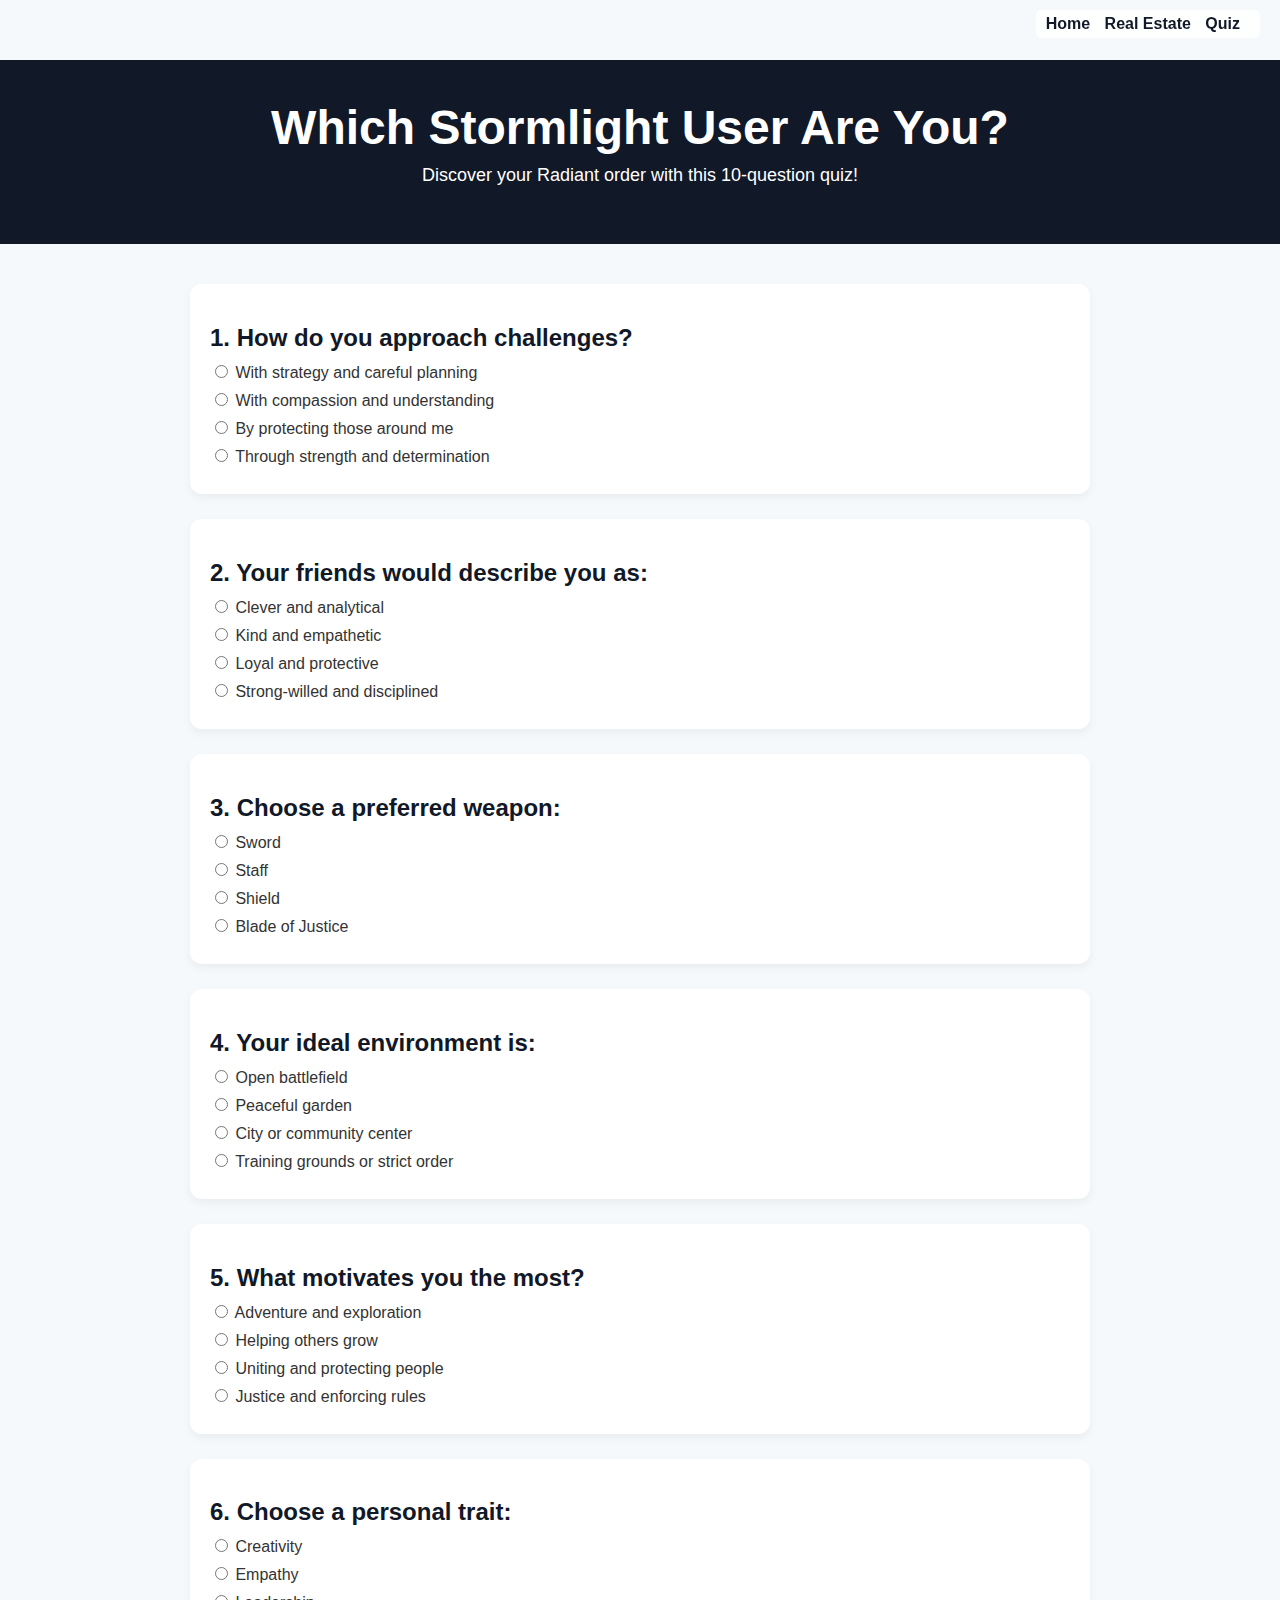
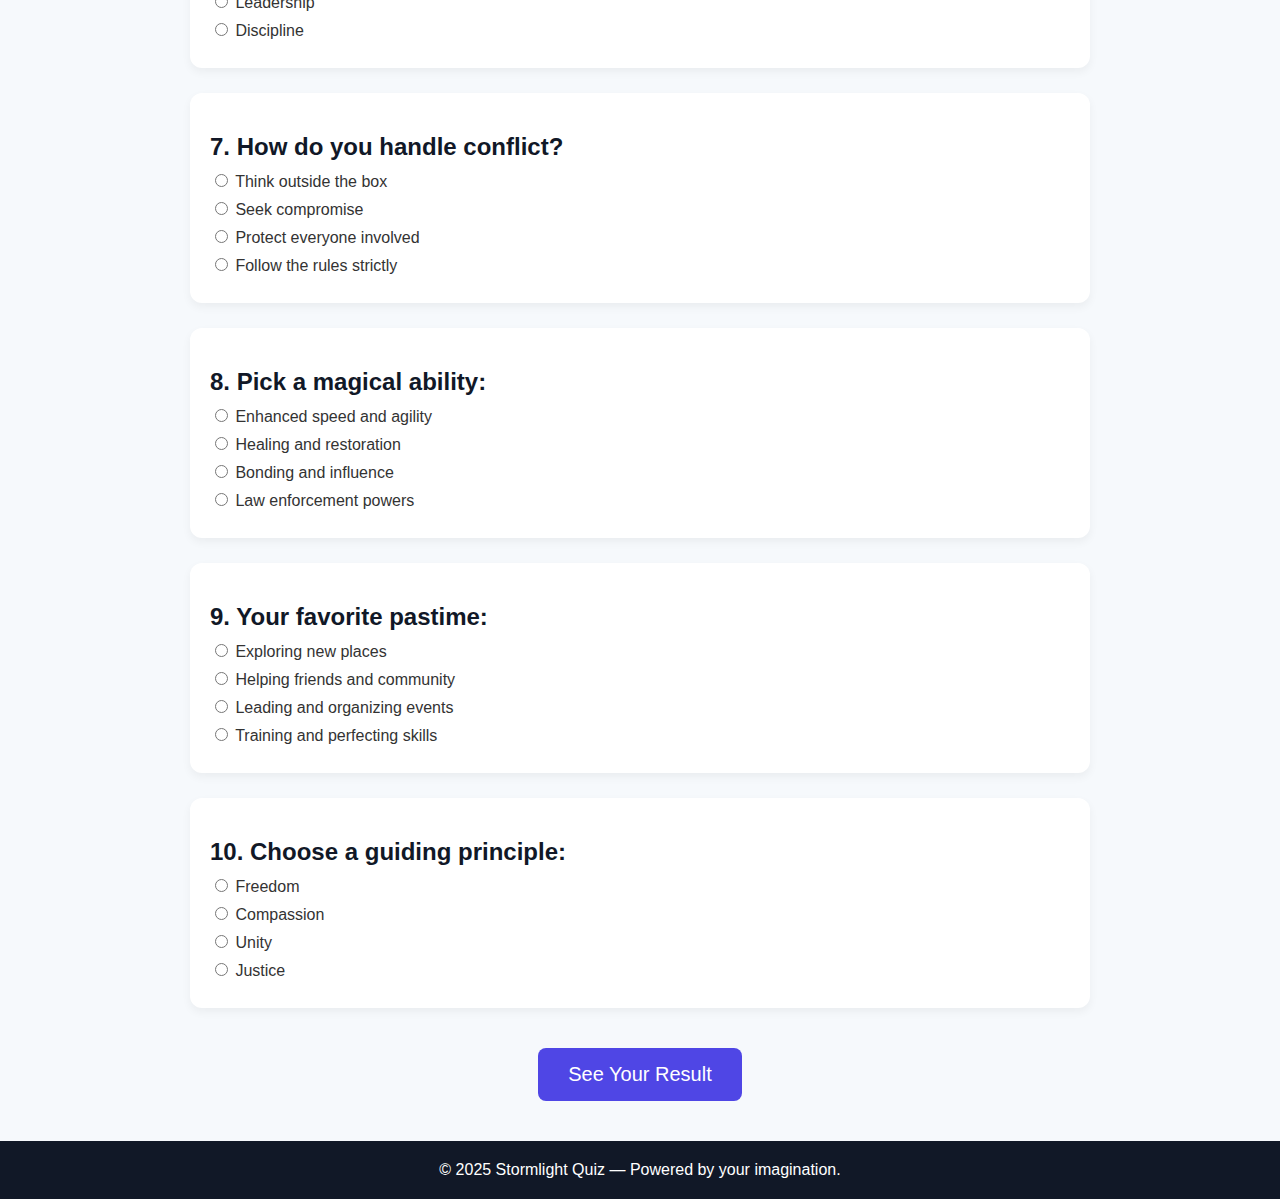
<file: html/ai.html>
<!DOCTYPE html>
<html lang="en">
<head>
    <meta charset="UTF-8">
    <meta name="viewport" content="width=device-width, initial-scale=1.0">
    <title>Stormlight User Quiz</title>
    <style>
        body {
            margin: 0;
            font-family: Arial, sans-serif;
            background: #f6f9fc;
            color: #333;
        }

        /* Navbar styles */
        nav {
            position: fixed;
            top: 10px;
            right: 20px;
            font-weight: bold;
            background: rgba(255,255,255,0.9);
            padding: 5px 10px;
            border-radius: 5px;
            z-index: 1000;
        }

        nav a {
            margin-right: 10px;
            text-decoration: none;
            color: #111827;
        }

        nav a:hover {
            text-decoration: underline;
        }

        header {
            background: #111827;
            color: white;
            padding: 40px;
            text-align: center;
            margin-top: 60px; /* Push content below navbar */
        }

        header h1 {
            font-size: 48px;
            margin: 0;
        }

        header p {
            font-size: 18px;
            margin-top: 10px;
        }

        .container {
            width: 85%;
            max-width: 900px;
            margin: 40px auto;
        }

        .quiz-question {
            background: white;
            padding: 20px;
            border-radius: 12px;
            box-shadow: 0 4px 10px rgba(0,0,0,0.05);
            margin-bottom: 25px;
        }

        .quiz-question h2 {
            color: #111827;
            margin-bottom: 10px;
        }

        label {
            display: block;
            margin: 8px 0;
            cursor: pointer;
        }

        .submit-btn {
            display: block;
            width: fit-content;
            margin: 40px auto;
            padding: 15px 30px;
            background: #4f46e5;
            color: white;
            font-size: 20px;
            border-radius: 8px;
            border: none;
            cursor: pointer;
        }

        .result {
            text-align: center;
            margin-top: 30px;
            font-size: 24px;
            font-weight: bold;
        }

        .footer {
            background: #111827;
            color: white;
            padding: 20px;
            text-align: center;
            margin-top: 40px;
        }
    </style>
</head>
<body>
    <!-- Navbar -->
    <nav>
        <a href="../startbootstrap-freelancer-gh-pages/index.html">Home</a>
        <a class="nav-link py-3 px-0 px-lg-3 rounded" href="scratch.html">Real Estate</a>
        <a href="ai.html">Quiz</a>
    </nav>

    <!-- HEADER -->
    <header>
        <h1>Which Stormlight User Are You?</h1>
        <p>Discover your Radiant order with this 10-question quiz!</p>
    </header>

    <div class="container" id="quiz-container">
        <!-- Quiz questions will go here -->
    </div>

    <button class="submit-btn" onclick="calculateResult()">See Your Result</button>
    <div class="result" id="result"></div>

    <div class="footer">
        © 2025 Stormlight Quiz — Powered by your imagination.
    </div>

    <script>
        const questions = [
            {
                question: "1. How do you approach challenges?",
                options: [
                    { text: "With strategy and careful planning", type: "Willshaper" },
                    { text: "With compassion and understanding", type: "Edgedancer" },
                    { text: "By protecting those around me", type: "Bondsmith" },
                    { text: "Through strength and determination", type: "Skybreaker" }
                ]
            },
            {
                question: "2. Your friends would describe you as:",
                options: [
                    { text: "Clever and analytical", type: "Truthwatcher" },
                    { text: "Kind and empathetic", type: "Edgedancer" },
                    { text: "Loyal and protective", type: "Bondsmith" },
                    { text: "Strong-willed and disciplined", type: "Skybreaker" }
                ]
            },
            {
                question: "3. Choose a preferred weapon:",
                options: [
                    { text: "Sword", type: "Willshaper" },
                    { text: "Staff", type: "Edgedancer" },
                    { text: "Shield", type: "Bondsmith" },
                    { text: "Blade of Justice", type: "Skybreaker" }
                ]
            },
            {
                question: "4. Your ideal environment is:",
                options: [
                    { text: "Open battlefield", type: "Willshaper" },
                    { text: "Peaceful garden", type: "Edgedancer" },
                    { text: "City or community center", type: "Bondsmith" },
                    { text: "Training grounds or strict order", type: "Skybreaker" }
                ]
            },
            {
                question: "5. What motivates you the most?",
                options: [
                    { text: "Adventure and exploration", type: "Willshaper" },
                    { text: "Helping others grow", type: "Edgedancer" },
                    { text: "Uniting and protecting people", type: "Bondsmith" },
                    { text: "Justice and enforcing rules", type: "Skybreaker" }
                ]
            },
            {
                question: "6. Choose a personal trait:",
                options: [
                    { text: "Creativity", type: "Willshaper" },
                    { text: "Empathy", type: "Edgedancer" },
                    { text: "Leadership", type: "Bondsmith" },
                    { text: "Discipline", type: "Skybreaker" }
                ]
            },
            {
                question: "7. How do you handle conflict?",
                options: [
                    { text: "Think outside the box", type: "Willshaper" },
                    { text: "Seek compromise", type: "Edgedancer" },
                    { text: "Protect everyone involved", type: "Bondsmith" },
                    { text: "Follow the rules strictly", type: "Skybreaker" }
                ]
            },
            {
                question: "8. Pick a magical ability:",
                options: [
                    { text: "Enhanced speed and agility", type: "Willshaper" },
                    { text: "Healing and restoration", type: "Edgedancer" },
                    { text: "Bonding and influence", type: "Bondsmith" },
                    { text: "Law enforcement powers", type: "Skybreaker" }
                ]
            },
            {
                question: "9. Your favorite pastime:",
                options: [
                    { text: "Exploring new places", type: "Willshaper" },
                    { text: "Helping friends and community", type: "Edgedancer" },
                    { text: "Leading and organizing events", type: "Bondsmith" },
                    { text: "Training and perfecting skills", type: "Skybreaker" }
                ]
            },
            {
                question: "10. Choose a guiding principle:",
                options: [
                    { text: "Freedom", type: "Willshaper" },
                    { text: "Compassion", type: "Edgedancer" },
                    { text: "Unity", type: "Bondsmith" },
                    { text: "Justice", type: "Skybreaker" }
                ]
            }
        ];

        const quizContainer = document.getElementById("quiz-container");

        // Generate quiz HTML
        questions.forEach((q, index) => {
            const div = document.createElement("div");
            div.classList.add("quiz-question");

            let optionsHtml = "";
            q.options.forEach((opt, i) => {
                optionsHtml += `<label><input type="radio" name="q${index}" value="${opt.type}"> ${opt.text}</label>`;
            });

            div.innerHTML = `<h2>${q.question}</h2>${optionsHtml}`;
            quizContainer.appendChild(div);
        });

        function calculateResult() {
            const answers = {};
            questions.forEach((q, i) => {
                const selected = document.querySelector(`input[name="q${i}"]:checked`);
                if (selected) {
                    const type = selected.value;
                    answers[type] = (answers[type] || 0) + 1;
                }
            });

            let highestScore = 0;
            let resultType = "";
            for (const type in answers) {
                if (answers[type] > highestScore) {
                    highestScore = answers[type];
                    resultType = type;
                }
            }

            const resultDiv = document.getElementById("result");
            if (resultType) {
                resultDiv.textContent = `You are a ${resultType}!`;
            } else {
                resultDiv.textContent = "Please answer all questions before submitting.";
            }
        }
    </script>
</body>
</html>
</file>
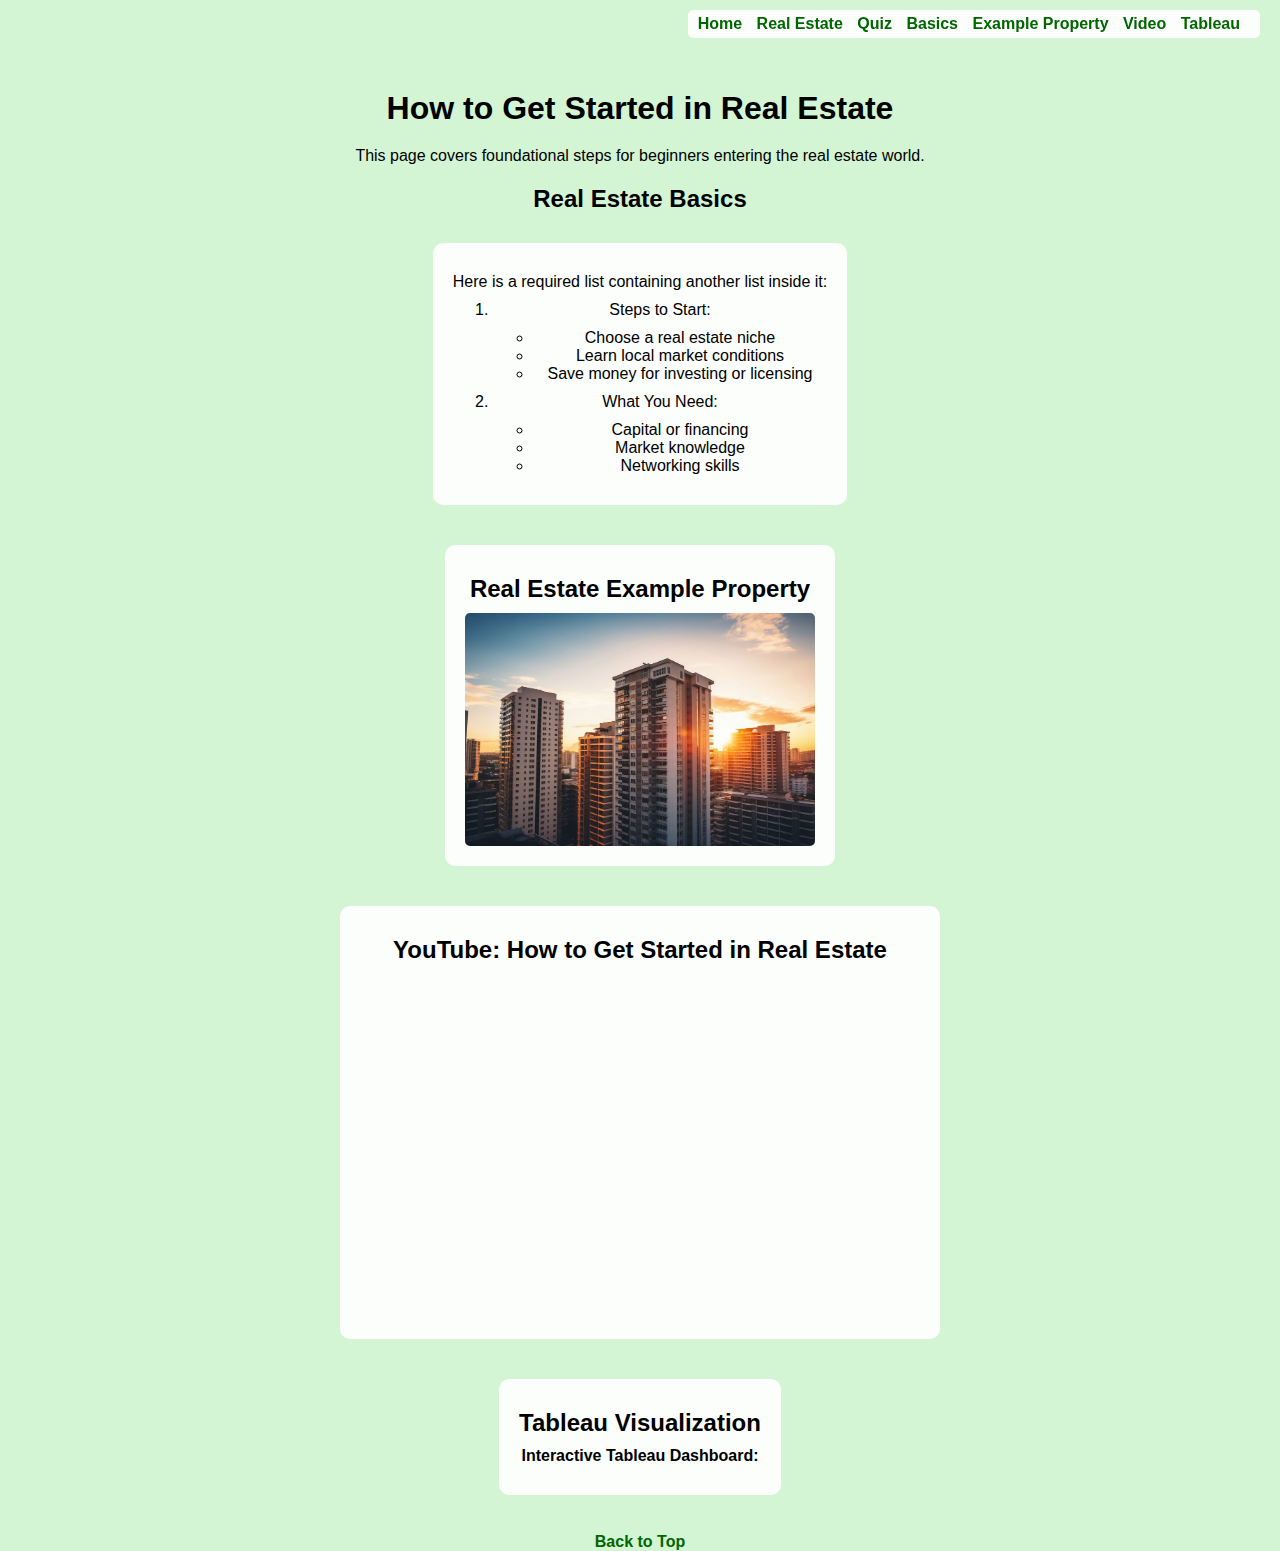
<file: html/scratch.html>
<!DOCTYPE html>
<html lang="en">
<head>
    <meta charset="UTF-8">
    <meta name="viewport" content="width=device-width, initial-scale=1.0">
    <title>Real Estate – Getting Started</title>

    <style>
        /* Light green background and center everything */
        body.scratch-bg {
            background-color: #d4f5d4;
            display: flex;
            flex-direction: column;
            align-items: center;
            justify-content: flex-start;
            padding-top: 80px; /* offset for fixed navbar */
            font-family: Arial, sans-serif;
            text-align: center;
            margin: 0;
        }

        h1, h2, p, ol, ul {
            max-width: 800px;
            margin: 10px auto;
        }

        .section-box, .section-box-2, .section-box-3 {
            background-color: rgba(255, 255, 255, 0.9);
            padding: 20px;
            margin: 20px auto;
            border-radius: 10px;
            max-width: 850px;
        }

        img {
            display: block;
            margin: 0 auto;
            max-width: 100%;
            height: auto;
            border-radius: 5px;
        }

        iframe {
            display: block;
            margin: 20px auto;
            max-width: 100%;
        }

        a {
            color: #006600;
            font-weight: bold;
            text-decoration: none;
        }

        a:hover {
            text-decoration: underline;
        }

        /* Fixed navbar styling */
        nav {
            position: fixed;
            top: 10px;
            right: 20px;
            font-weight: bold;
            background: rgba(255,255,255,0.9);
            padding: 5px 10px;
            border-radius: 5px;
            z-index: 1000;
        }

        nav a {
            margin-right: 10px;
        }

        /* Tableau container */
        .tableau-container {
            max-width: 1000px;
            margin: 20px auto;
            background: rgba(255,255,255,0.9);
            padding: 20px;
            border-radius: 10px;
        }
    </style>
</head>

<body class="scratch-bg" id="top">

<!-- Navbar -->
<nav>
    <a href="../startbootstrap-freelancer-gh-pages/index.html">Home</a>
    <a class="nav-link py-3 px-0 px-lg-3 rounded" href="scratch.html">Real Estate</a>
    <a href="ai.html">Quiz</a>
    <a href="#basics">Basics</a>
    <a href="#image-section">Example Property</a>
    <a href="#youtube-section">Video</a>
    <a href="#tableau-section">Tableau</a>
</nav>

<h1>How to Get Started in Real Estate</h1>
<p>This page covers foundational steps for beginners entering the real estate world.</p>

<!-- Anchor Section -->
<h2 id="basics">Real Estate Basics</h2>

<div class="section-box">
    <p>Here is a required list containing another list inside it:</p>
    <ol>
        <li>Steps to Start:
            <ul>
                <li>Choose a real estate niche</li>
                <li>Learn local market conditions</li>
                <li>Save money for investing or licensing</li>
            </ul>
        </li>
        <li>What You Need:
            <ul>
                <li>Capital or financing</li>
                <li>Market knowledge</li>
                <li>Networking skills</li>
            </ul>
        </li>
    </ol>
</div>

<!-- Image Section -->
<div class="section-box-2" id="image-section">
    <h2>Real Estate Example Property</h2>
    <img src="../assests/building.jpg" alt="Real estate house example" width="350">
</div>

<!-- YouTube Embed Section -->
<div class="section-box-3" id="youtube-section">
    <h2>YouTube: How to Get Started in Real Estate</h2>
    <iframe width="560" height="315"
            src="https://www.youtube.com/embed/O5cROx7Thyc?si=w76fEoynL8kBGbdE"
            title="Real Estate Video" frameborder="0"
            allow="accelerometer; autoplay; clipboard-write; encrypted-media; gyroscope; picture-in-picture; web-share"
            allowfullscreen>
    </iframe>
</div>

<!-- Tableau Embed Section -->
<div class="tableau-container" id="tableau-section">
    <h2>Tableau Visualization</h2>
    <p><strong>Interactive Tableau Dashboard:</strong></p>

    <div class='tableauPlaceholder' id='viz1764884056767'>
        <noscript>
            <a href='#'>
                <img alt=' '
                     src='https://public.tableau.com/static/images/Su/SupervisedRealEstateAcrosstheUnitedStatesREXUSInventoryBuilding/StatewiseOwnedLeasedhouseofyear2014/1.png' width="100%"
                     style='border: none;' />
            </a>
        </noscript>

        <object class='tableauViz' style='display:none;'>
            <param name='host_url' value='https%3A%2F%2Fpublic.tableau.com%2F' />
            <param name='embed_code_version' value='3' />
            <param name='site_root' value='' />
            <param name='name' value='SupervisedRealEstateAcrosstheUnitedStatesREXUSInventoryBuilding/StatewiseOwnedLeasedhouseofyear2014' />
            <param name='tabs' value='yes' />
            <param name='toolbar' value='yes' />
        </object>
    </div>
</div>

<script src="https://public.tableau.com/javascripts/api/viz_v1.js"></script>

<script>
    function fixTableauSize() {
        const iframes = document.querySelectorAll(".tableau-container iframe");
        if (iframes.length === 0) return;

        iframes.forEach(iframe => {
            iframe.style.width = "560px";
            iframe.style.height = "315px";
        });
    }

    window.addEventListener("load", () => {
        setTimeout(fixTableauSize, 1200); 
    });

    window.addEventListener("resize", fixTableauSize);

    function resizeViz() {
        const container = document.getElementById('viz1764884056767');
        const iframe = container.getElementsByTagName('iframe')[0];
        if (!iframe) return;

        const width = container.offsetWidth;
        iframe.style.width = width + "px";
        iframe.style.height = (width * 0.75) + "px";
    }

    window.addEventListener("load", () => setTimeout(resizeViz, 800));
    window.addEventListener("resize", resizeViz);
</script>

<br>
<a href="#top">Back to Top</a>

</body>
</html>
</file>
